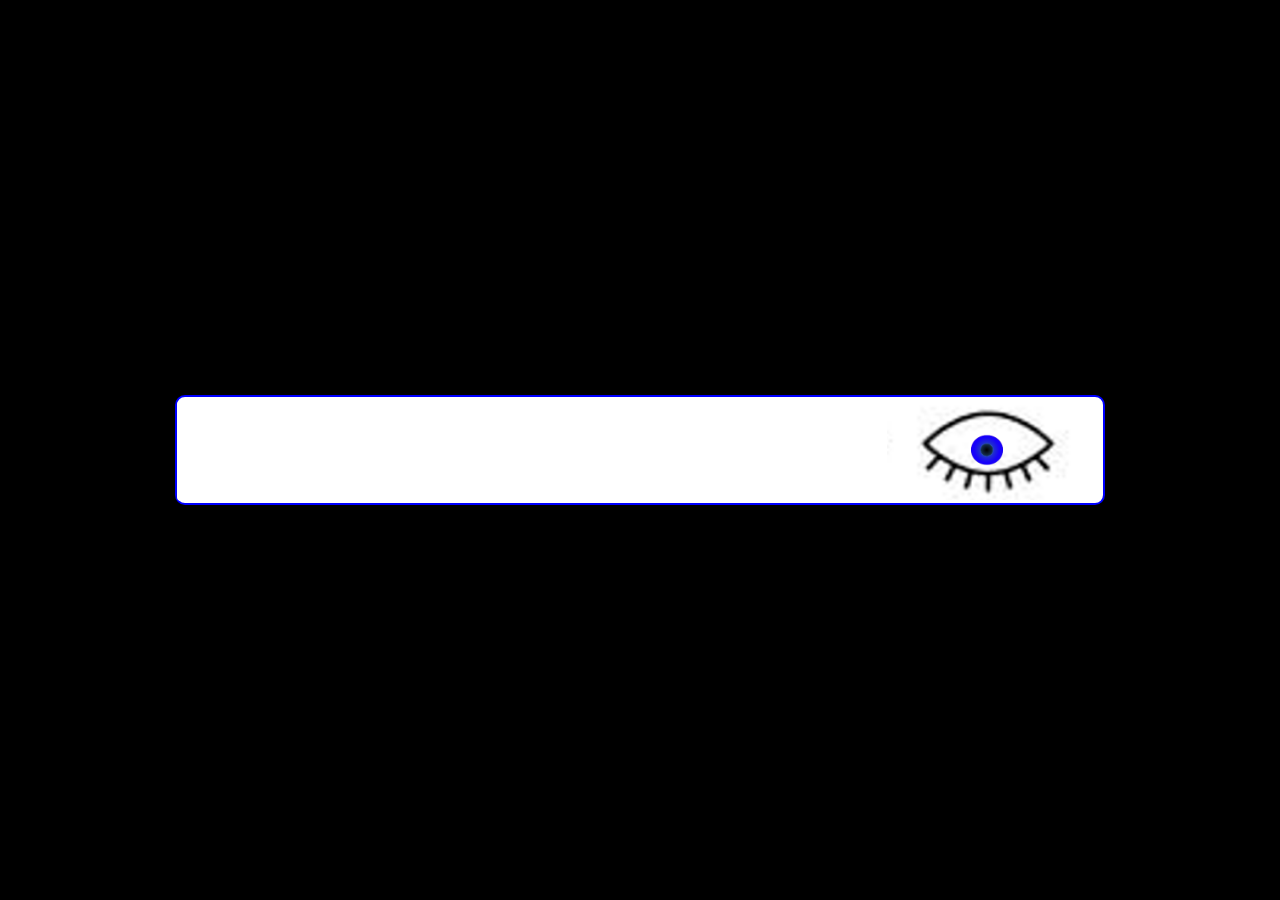
<file: Live001/index.html>
<!DOCTYPE html>
<html lang="pt-br">
<head>
    <meta charset="UTF-8">
    <meta name="viewport" content="width=device-width, initial-scale=1.0">
    <title>Password</title>
    <link rel="stylesheet" href="reset.css">
    <link rel="stylesheet" href="style.css">
</head>
<body>
    <div class="div-clss-senha">
        <div id="id-div-senha">
            <input type="password" name="nome-input-senha"id="id-input-senha">
            <div id="id-div-olho">
                <img src="imagens/olho_aberto.png" id="id-img-olho" class="clss-img-olho">
                <img src="imagens/iris.png" alt="" id="id-img-iris">
            </div>
             
        </div>
    </div>
    <script src="javascript.js"></script>
</body>
</html>
</file>
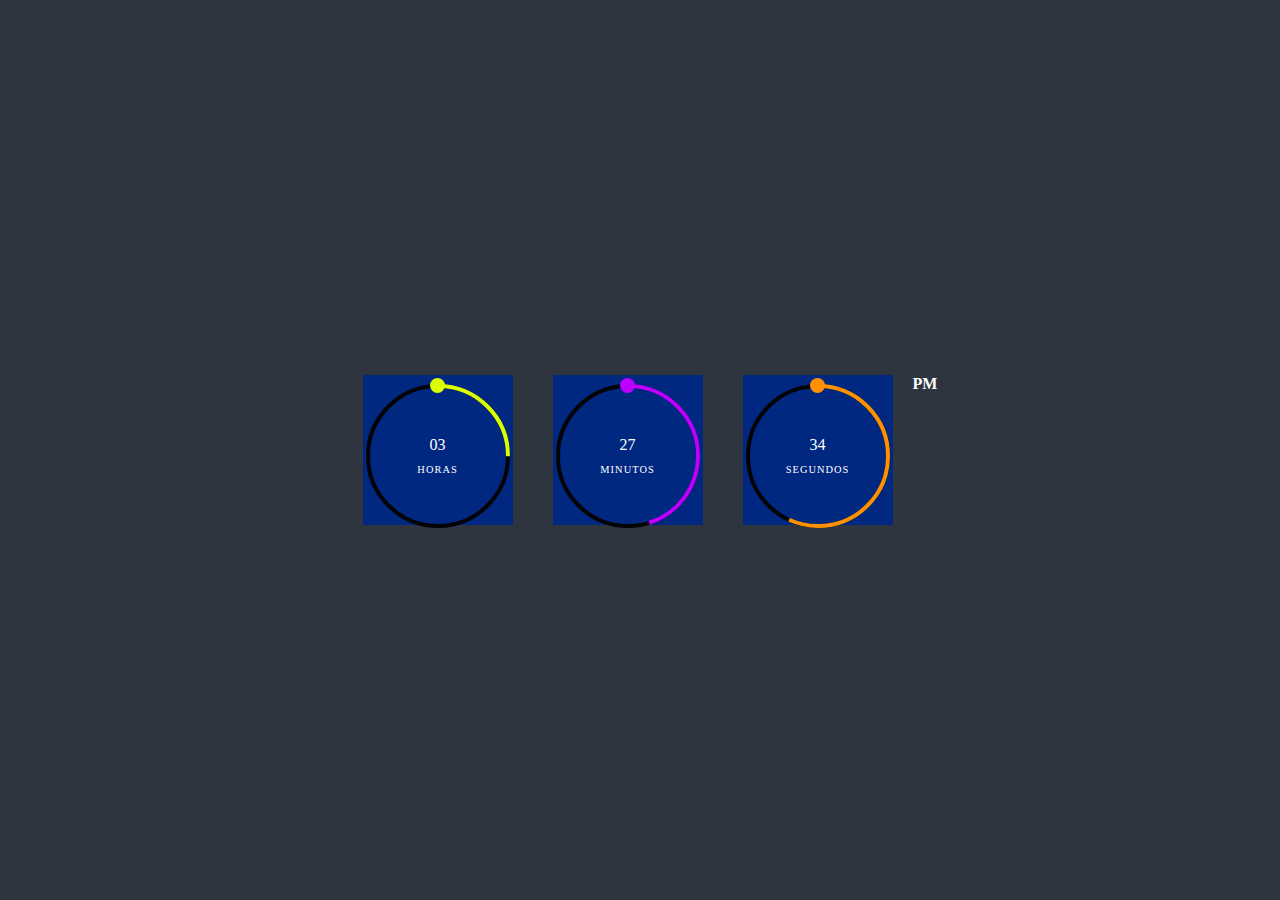
<file: project002/index.html>
<!DOCTYPE html>
<html lang="pt-br">
<head>
    <meta charset="UTF-8">
    <meta name="viewport" content="width=device-width, initial-scale=1.0">
    <title>project clok</title>
    <link rel="stylesheet" href="style.css">
</head>
<body>
 
    <ul id="relogio">
        <li class="item-circulo" style="--clr:#d9ff02;">
            <i class="pontos h_ponto"></i>
            <svg>
                <circle cx="70" cy="70" r="70"></circle>
                <circle cx="70" cy="70" r="70" id="hh"></circle>
            </svg>
            <div id="horas">00</div>
        </li>
        <li class="item-circulo" style="--clr:#bb00ff;">
            <i class="pontos m_ponto"></i>

            <svg>
                <circle cx="70" cy="70" r="70"></circle>
                <circle cx="70" cy="70" r="70" id="mm"></circle>
            </svg>
            <div id="minutos">00</div>
        </li>
        <li class="item-circulo" style="--clr:#ff9100;">
            <i class="pontos s_ponto"></i>

            <svg>
                <circle cx="70" cy="70" r="70"></circle>
                <circle cx="70" cy="70" r="70" id="ss"></circle>
            </svg>
            <div id="segundos">00</div>
        </li>
        <li class="ap">
            <div id="ampm"></div>
        </li>
    </ul>

    <script src="javascript.js"></script>
</body>
</html>
</file>
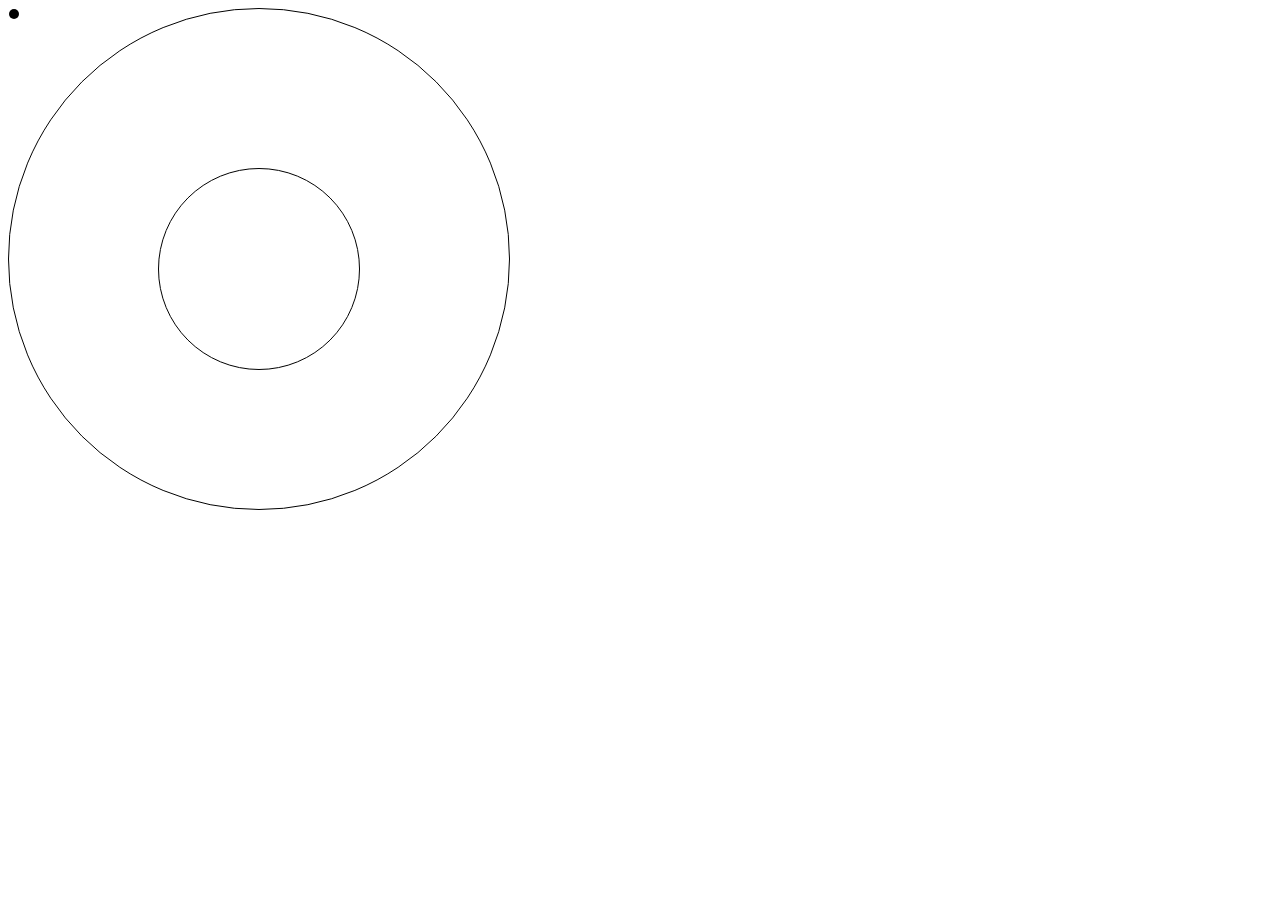
<file: Live001/teste.html>
<!DOCTYPE html>
<html lang="pt-br">
<head>
  <meta charset="UTF-8">
  <meta name="viewport" content="width=device-width, initial-scale=1.0">
  <title>Bolinha dentro do círculo</title>
  <style>
#container {
  position: absolute;
  width: 500px;
  height: 500px;
  border-radius: 50%;
  border: 1px solid #000;
}

#bolinha {
  position: relative;
  width: 10px;
  height: 10px;
  border-radius: 50%;
  background-color: #000;
  z-index: 100;
}

#circulo {
  position: relative;
  width: 200px;
  height: 200px;
  border-radius: 50%;
  border: 1px solid #000;
  z-index: 110;
  left: 50%;
  top: 50%;
  transform: translate(-50%, -50%);
}
  </style>
</head>
<body>
<div id="container">
  <div id="bolinha"></div>
  <div id="circulo"></div>
</div>
  <script>
const container = document.getElementById("container");
const bolinha = document.getElementById("bolinha");
const circulo = document.getElementById("circulo");

const circuloRect = circulo.getBoundingClientRect();
const circuloCentroX = circuloRect.left + circuloRect.width /2 ;
const circuloCentroY = circuloRect.top + circuloRect.height /2;
const circuloRaio = circuloRect.width / 2;

document.addEventListener("mousemove", (e) => {
  const cursorX = e.clientX - container.offsetLeft;
  const cursorY = e.clientY - container.offsetTop;

  // Calcular nova posição da bolinha dentro do círculo
x

  bolinha.style.left = `${bolinhaLeft}px`;
  bolinha.style.top = `${bolinhaTop}px`;
});

  </script>
</body>
</html>
</file>
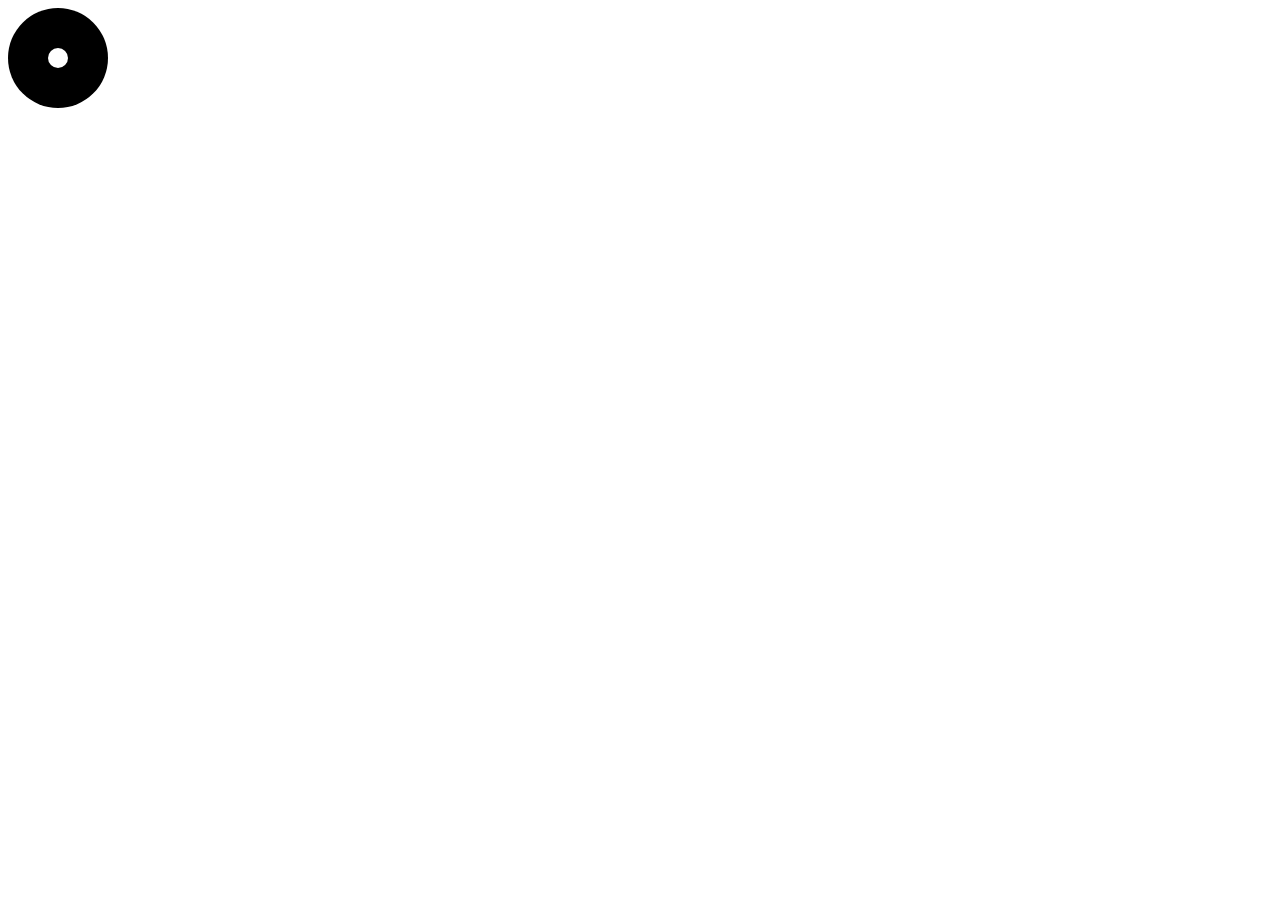
<file: Live001/teste2.html>
<!DOCTYPE html>
<html lang="pt-br">
<head>
    <meta charset="UTF-8">
    <meta name="viewport" content="width=device-width, initial-scale=1.0">
    <title>Password</title>
</head>
<body>
<style>
#eye {
  width: 100px;
  height: 100px;
  background-color: #000;
  border-radius: 50%;
  position: absolute;
}

#eye:before {
  content: "";
  display: block;
  width: 20px;
  height: 20px;
  background-color: #fff;
  border-radius: 50%;
  position: absolute;
  left: 40px;
  top: 40px;
}
</style>
<div id="eye"></div>
<script>
const eye = document.getElementById("eye");

document.addEventListener("mousemove", (e) => {
  const x = e.clientX;
  const y = e.clientY;
  const radian = Math.atan2(y - (eye.offsetTop + eye.offsetHeight / 2), x - (eye.offsetLeft + eye.offsetWidth / 2));
  const rotate = radian * (180 / Math.PI) * -1;
  eye.style.transform = `rotate(${rotate}deg)`;
});
</script>
</body>
</html>
</file>
<file: Live001/style.css>
body{
    background-color: rgb(153, 140, 140);
}

.div-clss-senha{
    background-color:rgb(0, 0, 0) ;
    width: 100vw;
    height: 100vh;
    display: flex;
    align-items: center;
    justify-content: space-between;

}

#id-div-senha{
    display: flex;
    margin: auto;
    width: 930px;
    height: 110px;
    background-color: rgb(255, 255, 255);
    border: 2px solid blue;
    border-radius: 10px;
}
#id-div-senha input{
    width: 710px;
    height: 100px;
    padding-right: 25px;
    border: 2px solid rgb(255, 255, 255) ;
    border-radius: 4px;
    background-color: rgb(255, 255, 255);
    color: rgb(0, 0, 0);
    position: relative;
    top: 4px;
    justify-content: center;
    align-items: center;
    font-size: 70px;
   
}


/* div olho*/
#id-div-olho{

    display: flex;
    background-color: red;
    position: relative;
    cursor: pointer;
    right: 0%;
    top: 50%;
    width: 200px;
    height: 100px;
    transform: translate(-0%,-50%);
}

 #id-img-olho{
    
    cursor: pointer;
    width: 200px;
    height: 100px;
    color: rgb(153, 13, 13);
    margin: auto;
    justify-content: center;
    align-items: center;
}

#id-img-iris{
    position: absolute;
    top: 50%;
    left: 50%;
    transform: translate(-50%, -50%);
    cursor: pointer;
    width: 20%;
    pointer-events:none; /* Impede que a pupila receba eventos do mouse */
    
}
</file>
<file: project002/style.css>
*{
    margin: 0px;
    border: 0px;
    box-sizing: border-box;
    font-family: 'Times New Roman', Times, serif;
}

body{
    display: flex;
    justify-content: center;
    align-items: center;
    min-height: 100vh;
    background-color: #2f353e;
}

#relogio{
    display: flex;
    gap: 40px; /*espaçamaneto inteno entre os elementos*/
}

.item-circulo{
    position: relative;
    list-style: none;
    width: 150px;
    height: 150px;
    display: flex;
    justify-content: center;
    align-items: center;
    background-color: rgb(0, 40, 128);
}

.item-circulo svg{
    position: absolute;
    width: 100%;
    height: 100%;
    top:3px;
    left:3px;
    transform: rotate(270deg);
    
}

#horas, #minutos, #segundos{
    position: absolute;
    padding-top: 10px;
    font-weight: 500;
    font-size: 1.5;
    color: white;
    text-align: center;
    text-transform: uppercase;
}
#horas>span, #minutos>span,  #segundos>span {
    display: block;

    margin-top: 10px;
    font-size: .65em;
    letter-spacing: .1em;
}

#relogio .ap{
    list-style: none;
    color: white;
    font-weight: bold;
    font-size: 1em;
    transform: translateX(-20px);
}

.item-circulo svg circle{
    fill: transparent;
    stroke-width: 4px;
    stroke: var(--clr);
    stroke-dasharray: 440;
    transform: translate(2px, 2px);
}

.item-circulo svg circle:nth-of-type(1){
    stroke: transparent;
    stroke: #040305;
}

.item-circulo .pontos{
    position: absolute;
    top: 3px;
    /* background-color: red; */
    display: flex;
    z-index: 10;
    justify-content: center;
    width: 100%;
    height: 100%;
}

.item-circulo .pontos::before{
    content: '';
    position: absolute;
    width: 15px;
    height: 15px;
    background-color: var(--clr);
    border-radius: 50%;
}
</file>
